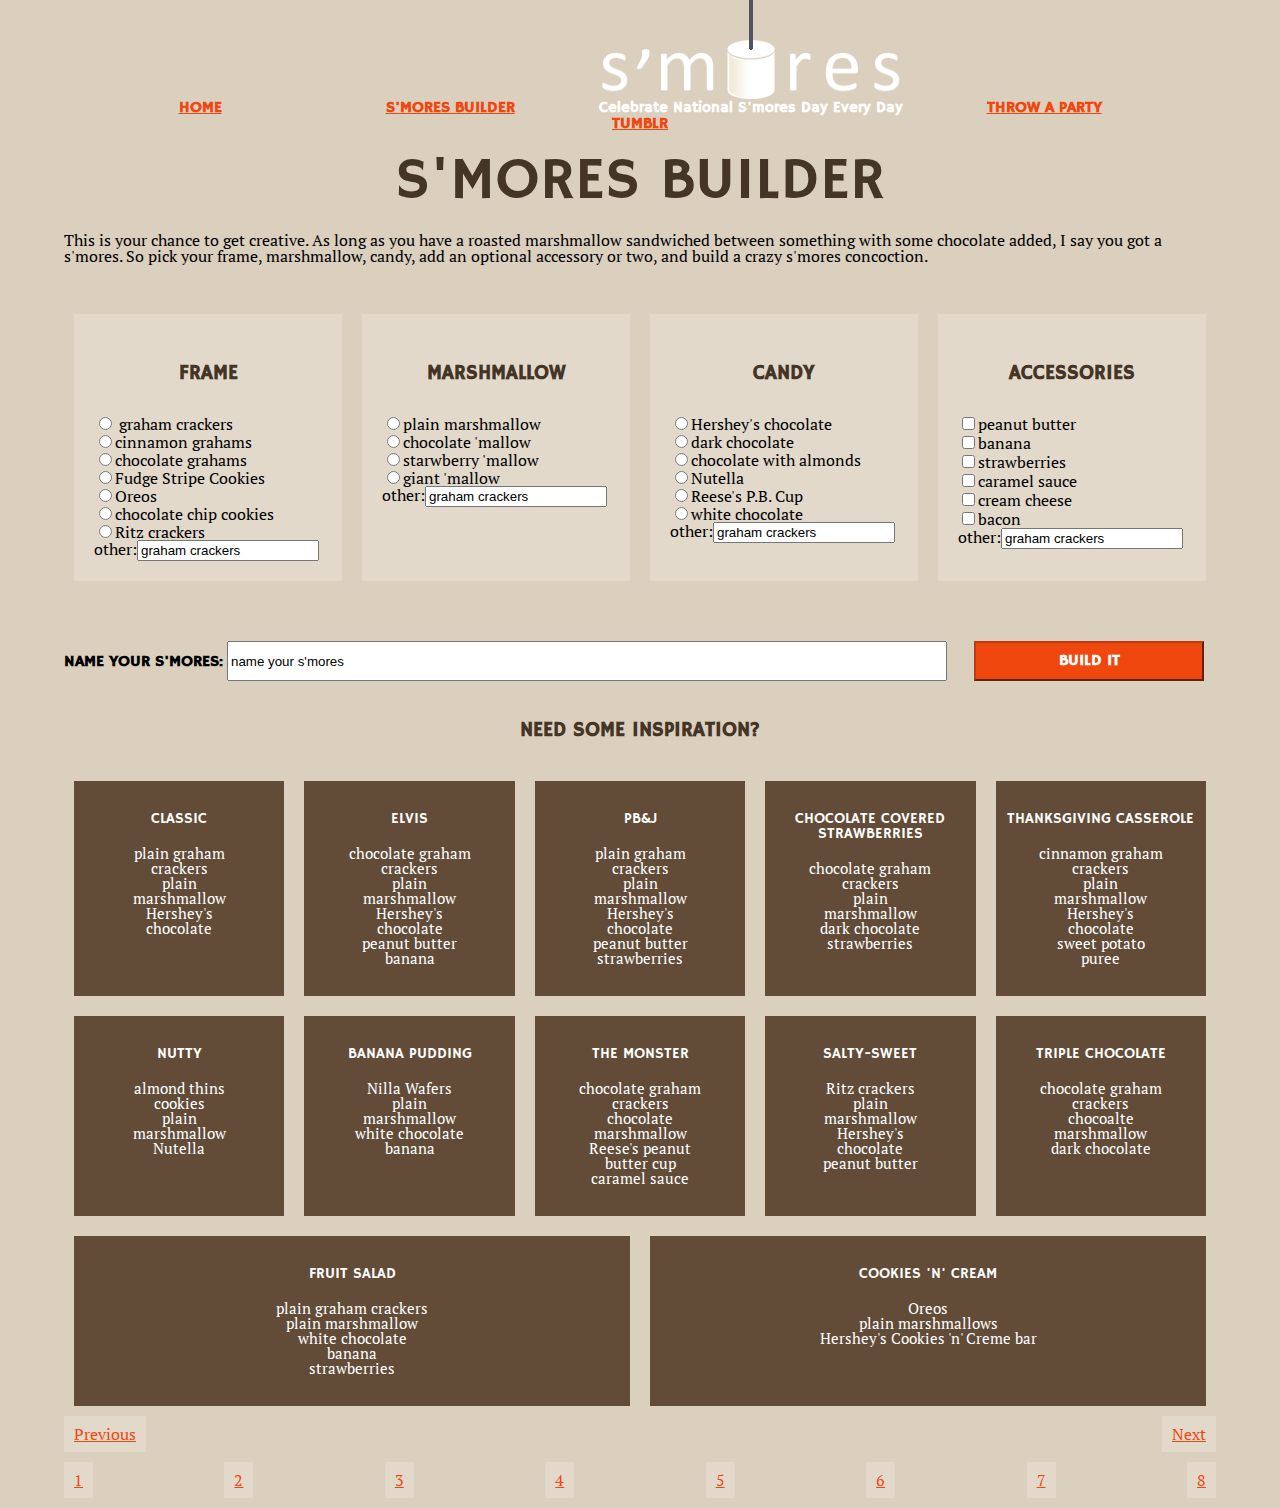
<file: index.html>
<doctype! html>

    <head>
        <meta charset="utf-8">
        <title>Week 7 Homework</title>
        <meta name="description" content="week 5 Homework">
        <meta name="author" content="Stephanie Sapp">
      
        <meta name="viewport" content="width=device-width, initial-scale=1.0, user-scalable=0, minimum-scale=1.0, maximum-scale=1.0">
        <link rel="stylesheet" type="text/css" href="assets/css/reset.css">
        <link rel="stylesheet" type="text/css" href="assets/css/main.css">
        <link rel="stylesheet" type="text/css" href="assets/css/flexbox.css">
        <link href="https://fonts.googleapis.com/css?family=PT+Serif" rel="stylesheet">
        <link href="https://fonts.googleapis.com/css?family=Hammersmith+One" rel="stylesheet">
        
        
    </head>

    <body>
        <div class="wrapper">
            <header>
                <div class="logo">
                    <img class="main-logo" src="assets/img/logo.png">
                    <p class="tagline">Celebrate National S'mores Day Every Day</p>
                </div>
                
                <div class="navigation">
                    <ul class="nav">
                        <li class="nav-item"><a>HOME</a></li>
                        <li class="nav-item"><a>S'MORES BUILDER</a></li>
                        <div class="logo-big">
                            <img class="main-logo" src="assets/img/logo.png">
                            <p class="tagline">Celebrate National S'mores Day Every Day</p>
                        </div>
                        <li class="nav-item three"><a>THROW A PARTY</a></li>
                        <li class="nav-item"><a>TUMBLR</a></li>
                    </ul>
                </div>
            </header>

            <h1>S'MORES BUILDER</h1>
            <p class="info">This is your chance to get creative. As long as you have a roasted marshmallow sandwiched between something with some chocolate added, I say you got a s'mores. So pick your frame, marshmallow, candy, add an optional accessory or two, and build a crazy s'mores concoction.</p>

            <section>
                <form class="builders">
                    <section>
                        <h3>FRAME</h3>
                        <ul>
                            <li><input type="radio" name="frame" value="graham crackers"><label>    graham crackers</label></li>
                            <li><input type="radio" name="frame" value="cinnamon grahams"><label>cinnamon grahams</label></li>
                            <li><input type="radio" name="frame" value="chocolate grahams"><label>chocolate grahams</label></li>
                            <li><input type="radio" name="frame" value="fudge stripe cookies"><label>Fudge Stripe Cookies</label></li>
                            <li><input type="radio" name="frame" value="oreos"><label>Oreos</label></li>
                            <li><input type="radio" name="frame" value="chocolate chip cookies"><label>chocolate chip cookies</label></li>
                            <li><input type="radio" name="frame" value="ritz crackers"><label>Ritz crackers</label></li>
                            <li><label>other:</label><input type="text" name="other" value="graham crackers" class="other"></li>
                        </ul>
                    </section>
            

                    <section>
                        <h3>MARSHMALLOW</h3>
                        <ul>
                            <li><input type="radio" name="frame" value="graham crackers"><label>plain marshmallow</label></li>
                            <li><input type="radio" name="frame" value="cinnamon grahams"><label>chocolate 'mallow</label></li>
                            <li><input type="radio" name="frame" value="chocolate grahams"><label>starwberry 'mallow</label></li>
                            <li><input type="radio" name="frame" value="fudge stripe cookies"><label>giant 'mallow</label></li>
                            <li><label>other:</label><input type="text" name="other" value="graham crackers" class="other"></li>
                        </ul>
                    </section>

                    <section>
                        <h3>CANDY</h3>
                        <ul>
                            <li><input type="radio" name="frame" value="graham crackers"><label>Hershey's chocolate</label></li>
                            <li><input type="radio" name="frame" value="cinnamon grahams"><label>dark chocolate</label></li>
                            <li><input type="radio" name="frame" value="chocolate grahams"><label>chocolate with almonds</label></li>
                            <li><input type="radio" name="frame" value="fudge stripe cookies"><label>Nutella</label></li>
                            <li><input type="radio" name="frame" value="oreos"><label>Reese's P.B. Cup</label></li>
                            <li><input type="radio" name="frame" value="chocolate chip cookies"><label>white chocolate</label></li>
                            <li><albel>other:</label><input type="text" name="other" value="graham crackers" class="other"></li>
                        </ul>
                    </section>

                    <section class="accessories">
                        <h3>ACCESSORIES</h3>
                        <ul>
                            <li><input type="checkbox" name="frame" value="graham crackers"><label>peanut butter</label></li>
                            <li><input type="checkbox" name="frame" value="cinnamon grahams"><label>banana</label></li>
                            <li><input type="checkbox" name="frame" value="chocolate grahams"><label>strawberries</label></li>
                            <li><input type="checkbox" name="frame" value="fudge stripe cookies"><label>caramel sauce</label></li>
                            <li><input type="checkbox" name="frame" value="oreos"><label>cream cheese</label></li>
                            <li><input type="checkbox" name="frame" value="chocolate chip cookies"><label>bacon</label></li>
                            <li><label>other:</label><input type="text" name="other" value="graham crackers" class="other"></li>
                        </ul>
                    </section>
                </form>


                    <section class="name">
                        <div class="name-text">
                            <label>NAME YOUR S'MORES:</label>
                                <input type="text" name="name" value="name your s'mores" class="input-name"></input>
                        </div>
                        <button class="button" type="submit">BUILD IT</button>
                    </section>
            </section>

                <h3>NEED SOME INSPIRATION?</h3>
               
                <section class="inspiration">
                
                    <article class="classic box">
                        <h4>CLASSIC</h4>
                        <ul class="recipes">
                            <li>plain graham crackers</li>
                            <li>plain marshmallow</li>
                            <li>Hershey's chocolate</li>
                        </ul>
                    </article>
                    
                    <article class="elvis box">
                        <h4>ELVIS</h4>
                        
                        <ul ckass="recipes">
                            <li>chocolate graham crackers</li>
                            <li>plain marshmallow</li>
                            <li>Hershey's chocolate</li>
                            <li>peanut butter</li>
                            <li>banana</li>
                        </ul>
                    </article>

                    <article class="pbj box">
                        <h4>PB&J</h4>
                        <ul class="recipes">
                            <li>plain graham crackers</li>
                            <li>plain marshmallow</li>
                            <li>Hershey's chocolate</li>
                            <li>peanut butter</li>
                            <li>strawberries</li>
                        </ul>
                    </article>

                    <article class="chocolatecovered box">
                        <h4>CHOCOLATE COVERED STRAWBERRIES</h4>
                        <ul class="recipes">
                            <li>chocolate graham crackers</li>
                            <li>plain marshmallow</li>
                            <li>dark chocolate</li>
                            <li>strawberries</li>
                        </ul>
                    </article>

                    <article class="thanksgiving box">
                        <h4>THANKSGIVING CASSEROLE</h4>
                        <ul class="recipes">
                            <li>cinnamon graham crackers</li>
                            <li>plain marshmallow</li>
                            <li>Hershey's chocolate</li>
                            <li>sweet potato puree</li>
                        </ul>
                    </article>

                    <article class="NUTTY box">
                        <h4>NUTTY</h4>
                        <ul class="recipes">
                            <li>almond thins cookies</li>
                            <li>plain marshmallow</li>
                            <li>Nutella</li>
                        </ul>
                    </article>

                    <article class="banana box">
                        <h4>BANANA PUDDING</h4>
                        <ul class="recipes">
                            <li>Nilla Wafers</li>
                            <li>plain marshmallow</li>
                            <li>white chocolate</li>
                            <li>banana</li>
                        </ul>
                    </article>

                    <article class="monster box">
                        <h4>THE MONSTER</h4>
                        <ul class="recipes">
                            <li>chocolate graham crackers</li>
                            <li>chocolate marshmallow</li>
                            <li>Reese's peanut butter cup</li>
                            <li>caramel sauce</li>
                        </ul>
                    </article>

                    <article class="salty-sweeet box">
                        <h4>SALTY-SWEET</h4>
                        <ul class="recipes">
                            <li>Ritz crackers</li>
                            <li>plain marshmallow</li>
                            <li>Hershey's chocolate</li>
                            <li>peanut butter</li>
                        </ul>
                    </article>

                    <article class="triple box">
                        <h4>TRIPLE CHOCOLATE</h4>
                        <ul class="recipes">
                            <li>chocolate graham crackers</li>
                            <li>chocoalte marshmallow</li>
                            <li>dark chocolate</li>
                        </ul>
                    </article>

                    <article class-"fruit-salad box">
                        <h4>FRUIT SALAD</h4>
                        <ul class="recipes">
                            <li>plain graham crackers</li>
                            <li>plain marshmallow</li>
                            <li>white chocolate</li>
                            <li>banana</li>
                            <li>strawberries</li>
                        </ul>
                    </article>

                    <article class="cookies box">
                        <h4>COOKIES 'N' CREAM</h4>
                        <ul class="recipes">
                            <li>Oreos</li>
                            <li>plain marshmallows</li>
                            <li>Hershey's Cookies 'n' Creme bar</li>
                        </ul>
                    </article>
                </section>
       
                <section class="pagination">
                    <ul class="numbers">
                        <li class="prev"><a>Previous</a></li>
                        <li><a>1</a></li>
                        <li><a>2</a></li>
                        <li><a>3</a></li>
                        <li><a>4</a></li>
                        <li><a>5</a></li>
                        <li><a>6</a></li>
                        <li><a>7</a></li>
                        <li><a>8</a></li>
                        <li class="next"><a>Next</a></li>
                    </ul>
                </section>

        </div>

    </body>

<html>
</file>
<file: assets/css/main.css>
*{
	box-sizing: border-box;
}

body {
	background: #dbcfbe;
}

p {
	font-family: 'PT Serif', serif;
}
 li {
 	font-family: 'PT Serif', serif;
 }

.wrapper {
	vertical-align: center;
	width: 90%;
	margin: 0 auto;

}
/*/////////////////HEADER/////////////////////*/

.logo {
	text-align: center;
	margin-top: 0px
}
.main-logo {
	margin-top: 0px;
	height: 100px;
	width: 300px;
	vertical-align: center;
}

.logo-big{
	display: none;
}

.logo p {
	color: white;
	text-align: center;
	font-size: 15px;
	font-family: 'Hammersmith One', sans-serif;
	font-weight: bold;
}

.logo-big p {
	color: white;
	text-align: center;
	font-size: 15px;
	font-family: 'Hammersmith One', sans-serif;
	font-weight: bold;
}
.navigation li{
	display: inline-block;
	color: #f0470f;
	font-weight: bold;
	font-family: 'Hammersmith One', sans-serif;
	font-size: 16px;
	text-decoration: underline;
	text-align: center;
}

.navigation {
	vertical-align: center;
	text-align: center;
	padding: 20px 0px;
}

.nav-item {
	font-family: 'Hammersmith One', sans-serif;
	margin: 0px 10px;
}


/*///////////////////////////////////BUILDERS///////////////////*/

h1 {
	font-size: 60px;
	font-family: 'Hammersmith One', sans-serif;
	color: 443526;
	text-align: center;
}

.info{
	padding-top: 20px;
}


/*//////////////////////////FORM//////////////////*/

 ul {
 	text-decoration: none;
 	list-style-type: none;
 	list-style: none
 }

 form {
 	text-decoration: none;
 	list-style-type: none;
 	padding: 40px 0px 40px 0px;
 }

.builders section{
	background-color: #e2d9cb;
	padding: 20px;
	margin: 10px;
}

.name {
	background: none;
	width: 100%;
}

.name label {
	font-family: 'Hammersmith One', sans-serif;
	/*display: inline-block;*/
	font-weight: bold;
}

/*.name input{
	display: inline-block;
}
*/

.name-text{
	padding: 10px 0px;
}


.button {
	height: 40px;
	width: 100%;
	background-color: #f0470f;
	color: white;
	font-weight: bold;
	font-family: 'Hammersmith One', sans-serif;
	font-size: 16px;
	list-style-type: none;
	text-decoration: none;
	border-color: #b83d14;
}

.section li{
	color: #443526;
}

.other {
	margin-left: auto;
}


/*////////////////////////////////INSPIRATION//////////////////*/

h3{
	color: #443526;
	font-size: 20px;
	text-align: center;
	font-family: 'Hammersmith One', sans-serif;
	font-weight: bold;
	padding: 30px 0px;
}


article {
	background-color: #624c37;
	text-align: center;
	margin: 10px;
	padding: 10px;
	height: auto;
	width: auto;
}

h4 {
	color: white;
	font-family: 'Hammersmith One', sans-serif;
	font-size: 15px;
	margin: 0px;
	padding-top: 20px;
}

.inspiration li {
	color: white;
	font-size: 15px;
	text-align: center;
}

.inspiration ul{
	padding: 20px 30px 20px 30px;
}



/*////////////////////////PAGE NUMBERS///////////////////////*/

.numbers {
	display: inline-block;

}

.numbers li{
	display: inline-block;
}

.numbers a{
	display: inline-block;
	padding: 10px;
	margin: 0px 0px 10px 0px;
	background-color: #e2d9cb;
	color: #f0470f;
	text-decoration: underline;
}

.pagination ul{
	width: 100%;
	text-align: center;
}

.pagination li:first-child{
	text-align: left;
	width: 50%;
}

.pagination li:last-child{
	text-align: right;
	width: 50%;
}

/*//////////////////////////MEDIA QUERIES/////////////////*/

@media screen and (min-width: 480px){
	.name label{
		display: inline-block;
	}
	.name button{
		display: inline-block;
	}
	.name {
		display: inline-block;
		width: 100%;
		
	}

	.name-text {
		display: inline-block;
		padding-right: 10px;
	}

	.button {
		display: inline-block;
		width: 20%;
	}

@media screen and (min-width: 760px){

}

@media screen and (min-width: 1020px){
	.three {
		margin-left: auto;
	}

	.logo-big{
		display: inline-block;
	}

	.nav li {
		display: inline-block;
	}

	.nav-item {
		margin: 0px 80px;
	}
	.navigation {
		padding: 0px 0px 20px;
	}

	.logo {
		display: none;
	}
}

@media screen and (min-width: 1241px){
		.logo {
		display: none;
	}

	.other {
		width: 80%;
	}

	.input-name{
		width: 80%;
		height: 40px;
	}

	.name-text{
		width: 79%;
	}

	.button{
		margin-top: 10px;
	}
}
</file>
<file: assets/css/flexbox.css>
form{
	display: flex;
	flex-direction: column;
	justify-content: space-between;
}

/*.builders section{
	display: flex;
	flex-direction: column;
	flex-wrap: wrap;
	flex: 1 0 200px;
}
*/

.builders ul {
	display: flex;
	flex-direction: column;
	/*flex: 1;*/
}

.builders ul li:last-child{
	margin-top: auto
}

.inspiration{
	display: flex;
	justify-content: space-between;
	flex-basis: auto;
	flex-grow: 3;
	flex-wrap: wrap;
}

.inspiration article{
	flex: 1 0 200px;
}

.name {
	display: flex;
	flex-wrap: wrap;
	flex-direction: row;
}

.pagination{
	display: flex;
	flex-direction: row;
	justify-content: space-between;
}

.numbers {
	display: flex;
	order: 2;
	flex-wrap: wrap;
	justify-content: space-between;
}

.numbers li{
	order: 2;
}
/*.next{
	display: flex;
	align-self: flex-end;
}

.one{
	margin-left: 0 auto;
}

.pag-wrap {
	width: 100%;
	display: flex;
	justify-content: space-between;
}
*/

.pagination li:first-child{
	order: 0;
} 
.pagination li:last-child{
	order: 1;
}

@media screen and (min-width: 760px){
	form {
		flex-direction: row;
		flex-wrap: wrap;
		align-content: space-around;
		justify-content: space-between;
		/*flex-grow: 1;*/
		flex-basis: auto;
	}

	.builders section{
		display: flex;
		flex-direction: column;
		flex-wrap: wrap;
		flex: 1 0 200px;
	}
	article {
		flex-direction: row;
		flex-wrap: wrap;
	}
	.inspiration {
		flex-direction: row;
		flex-wrap: wrap;
		align-content: space-between;
		align-items: space-between;
		flex-basis: 200px;
	}

	.name {
		align-self: center;
		margin-top: 0 auto;
	}
}




@media screen and (min-width: 1020px){
	.name{
		align-self: center;
	}



@media screen and (min-width: 1241px){
	.name{
		align-self: flex-end;
	}

	form {
		flex-direction: row;
		flex-wrap: wrap;
	}
	.builders section{
		flex-grow: 3;
	}
	.accessories {
		width: 100%;
	}
	.inspiration{
		flex-direction: row;
		flex-grow: 3;
	}
}
</file>
